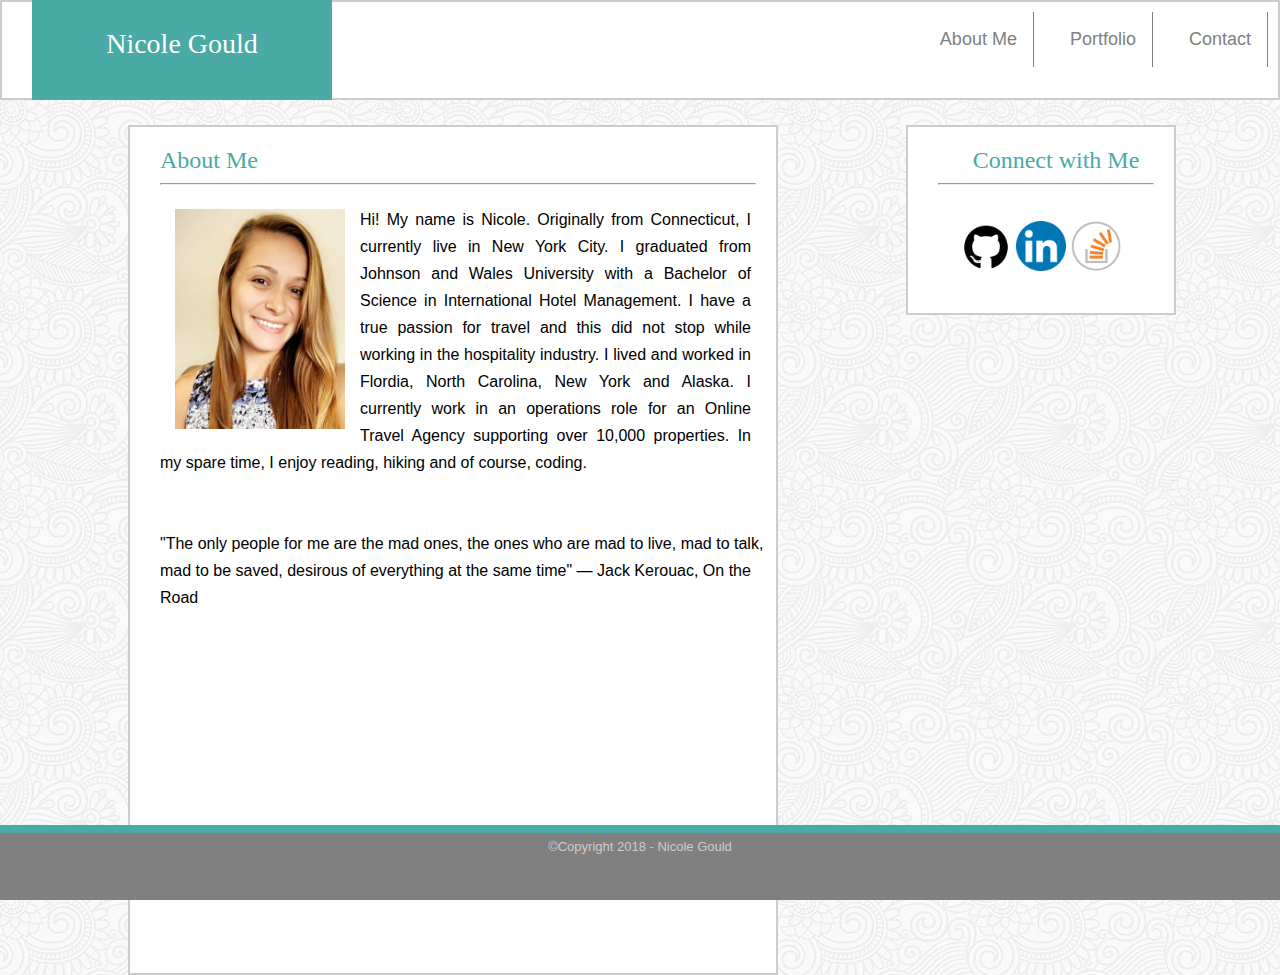
<file: index.html>
<!DOCTYPE html>

<html lang="en-us">

<head>
    <meta charset="UTF-8">
    <title>Nicole Gould</title>
    <link rel="stylesheet" type="text/css" href="./assets/css/reset.css">
    <link rel="stylesheet" type="text/css" href="./assets/css/style.css">
</head>

<body>
    <header>
        <h1>Nicole Gould</h1>
        <nav>
            <ul id="nav">
                <li>
                    <A HREF="contact.html" class="navlink">Contact</A>
                </li>
                <li>
                    <A HREF="portfolio.html" class="navlink">Portfolio</A>
                </li>
                <li>
                    <A HREF="index.html" class="navlink">About Me</A>
                </li>
                <li style="float:right">
                </li>
            </ul>
        </nav>
    </header>

    <div class="container">
        <h2>About Me</h2>
        <hr>
        <section id="main-bio">
            <img id="bio-image" src="assets/images/Nicole.jpg" alt="Nicole" width="200" height="250" style="float: left">
            <br>
            <p id="About-Me">Hi! My name is Nicole. Originally from Connecticut, I currently live in New York City. I graduated from Johnson
                and Wales University with a Bachelor of Science in International Hotel Management. I have a true passion
                for travel and this did not stop while working in the hospitality industry. I lived and worked in Flordia,
                North Carolina, New York and Alaska. I currently work in an operations role for an Online Travel Agency supporting
                over 10,000 properties. In my spare time, I enjoy reading, hiking and of course, coding.
            </p>
            <br>
            <br>
            <p>
                "The only people for me are the mad ones, the ones who are mad to live, mad to talk, mad to be saved, desirous of everything
                at the same time" ― Jack Kerouac, On the Road
            </p>
        </section>
    </div>

    <section class="contact-info">
        <h2>Connect with Me</h2>
        <hr>
        <br>
        <a class="GitHub" href="https://github.com/ngould15" target="_blank">
            <img border="0" alt="GitHub" src="assets/images/if_github_rounded_394187.png" width="50" height="50">
        </a>
        <a class="LinkedIn" href="https://www.linkedin.com/in/nicolegould/" target="_blank">
            <img border="0" alt="LinkedIn" src="assets/images/if_linkedin_834713.png" width="50" height="50">
        </a>
        <a class="StackOverflow" href="https://stackoverflow.com/users/9185273/nicole-gould" target="_blank">
            <img border="0" alt="Stack OVerflow" src="assets/images/if_stackoverflow_1220302.png" width="50" height="50">
        </a>
    </section>

    <footer class="footer">
        <p id="footer-text">©Copyright 2018 - Nicole Gould</p>
    </footer>
</body>

</html>
</file>
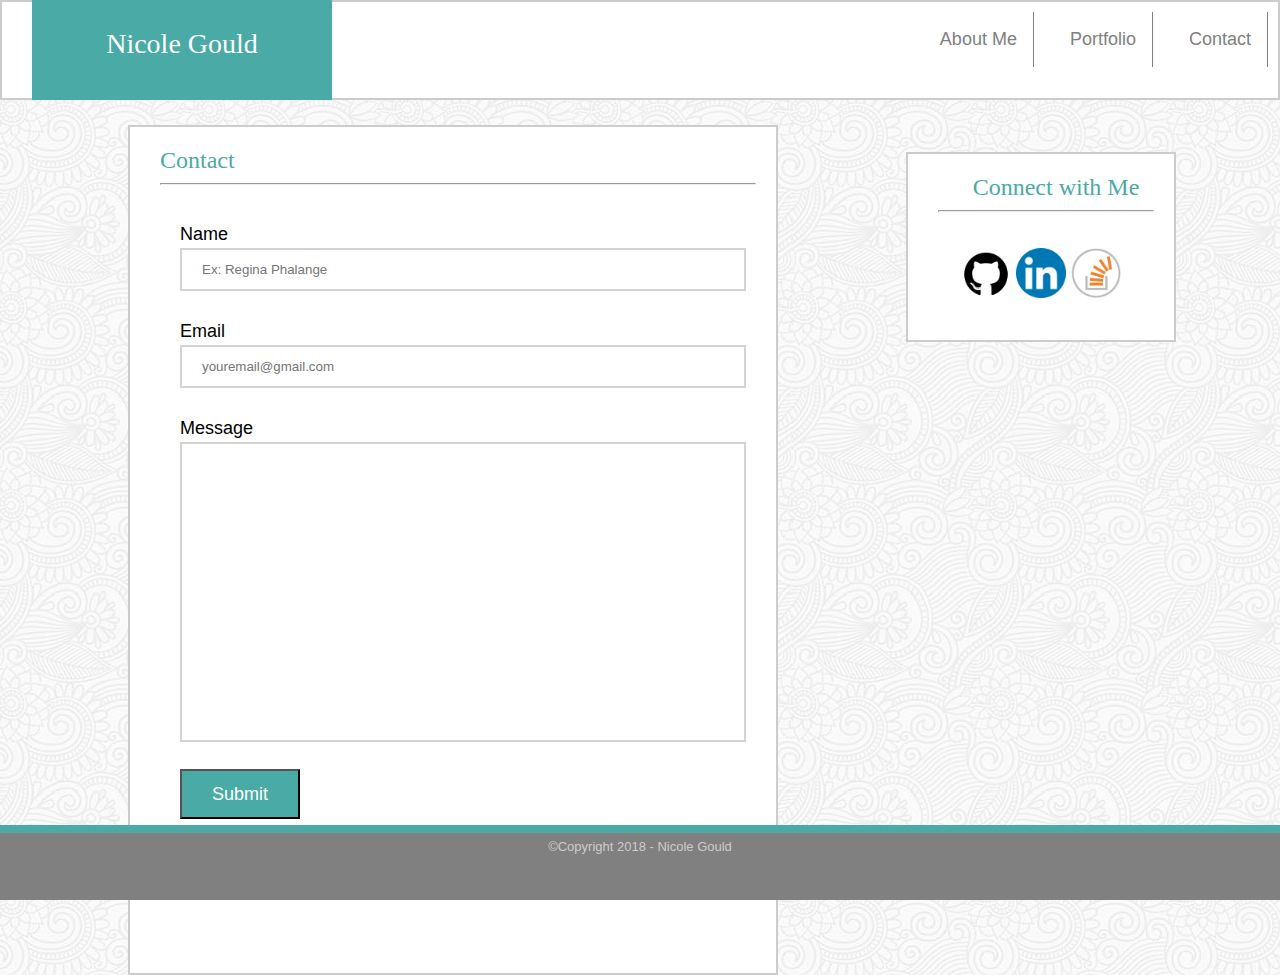
<file: contact.html>
<!DOCTYPE html>

<html lang="en-us">

<head>
    <meta charset="UTF-8">
    <title>Nicole Gould</title>
    <link rel="stylesheet" type="text/css" href="./assets/css/reset.css">
    <link rel="stylesheet" type="text/css" href="./assets/css/style.css">
</head>

<body>
    <header>
        <h1>Nicole Gould</h1>
        <nav>
            <ul id="nav">
                <li>
                    <A HREF="contact.html">Contact</A>
                </li>
                <li>
                    <A HREF="portfolio.html">Portfolio</A>
                </li>
                <li>
                    <A HREF="index.html">About Me</A>
                </li>
                <li style="float:right">
                </li>
            </ul>
        </nav>
    </header>

    <div class="container">
        <h2>Contact</h2>
        <hr>
        <br>
        <section class="contact-form">
            <form action="action_page.php" method="get">
                Name
                <br>
                <input type="text" id="name" name="name" placeholder="Ex: Regina Phalange">
                <br>
                <br> Email
                <br>
                <input type="text" id="email" name="email" placeholder="youremail@gmail.com">
                <br>
                <br> Message
                <br>
                <input type="text" name="message" id="message">
                <br>
                <br>
                <input type="submit" value="Submit" id="submit">
            </form>

        </section>
    </div>
    <br>
    <section class="contact-info">
        <h2>Connect with Me</h2>
        <hr>
        <br>
        <a class="GitHub" href="https://github.com/ngould15" target="_blank">
            <img border="0" alt="GitHub" src="assets/images/if_github_rounded_394187.png" width="50" height="50">
        </a>
        <a class="LinkedIn" href="https://www.linkedin.com/in/nicolegould/" target="_blank">
            <img border="0" alt="LinkedIn" src="assets/images/if_linkedin_834713.png" width="50" height="50">
        </a>
        <a class="StackOverflow" href="https://stackoverflow.com/users/9185273/nicole-gould" target="_blank">
            <img border="0" alt="Stack OVerflow" src="assets/images/if_stackoverflow_1220302.png" width="50" height="50">
        </a>
    </section>
    <footer class="footer">
        <p id="footer-text">©Copyright 2018 - Nicole Gould</p>
    </footer>

</body>

</html>
</file>
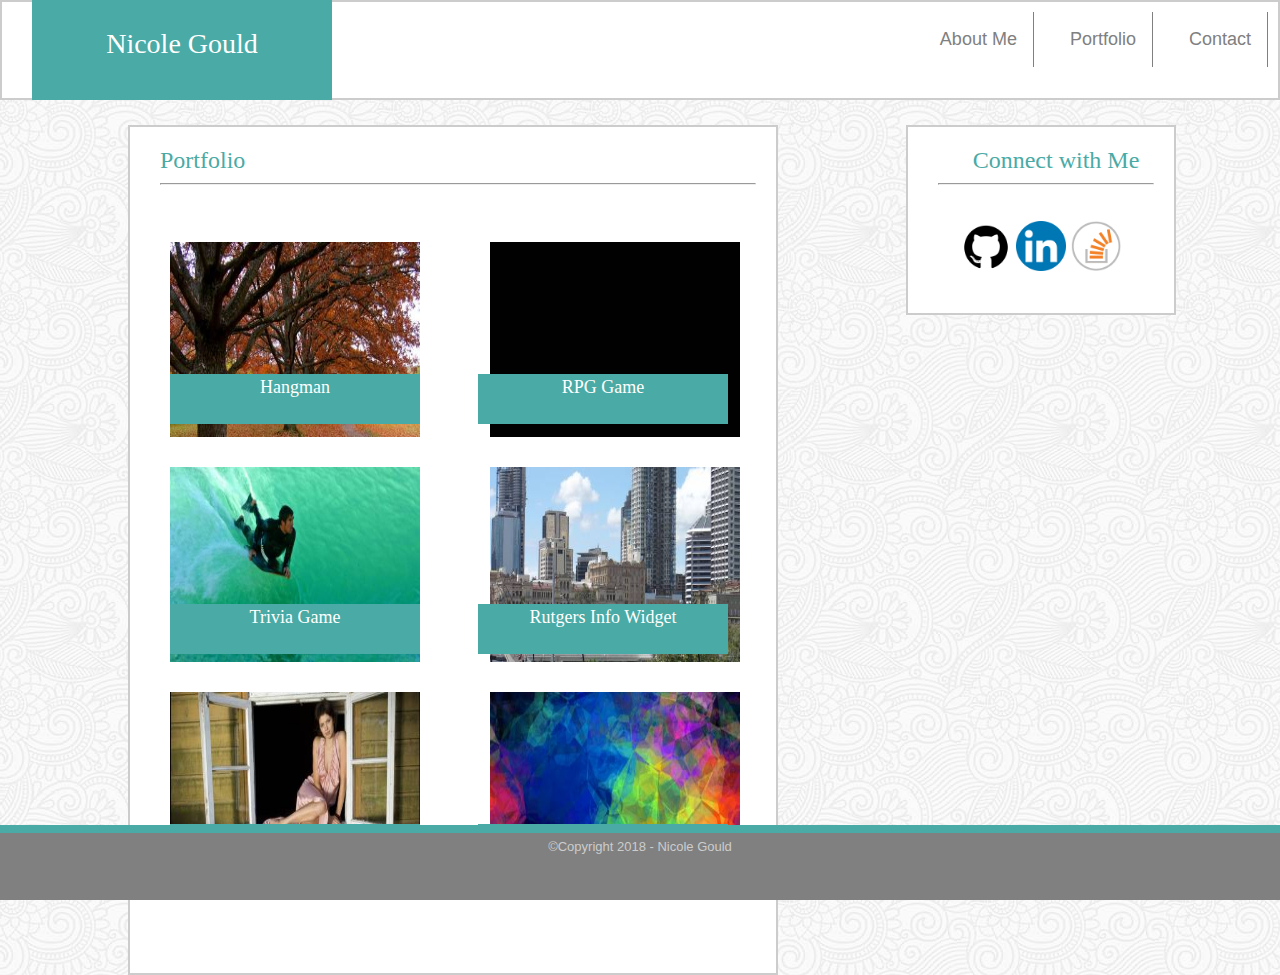
<file: portfolio.html>
<!DOCTYPE html>

<html lang="en-us">

<head>
    <meta charset="UTF-8">
    <title>Nicole Gould</title>
    <link rel="stylesheet" type="text/css" href="./assets/css/reset.css">
    <link rel="stylesheet" type="text/css" href="./assets/css/style.css">
</head>

<body>
    <header>
        <h1>Nicole Gould</h1>
        <nav>
            <ul id="nav">
                <li>
                    <A HREF="contact.html">Contact</A>
                </li>
                <li>
                    <A HREF="portfolio.html">Portfolio</A>
                </li>
                <li>
                    <A HREF="index.html">About Me</A>
                </li>
                <li style="float:right">
                </li>
            </ul>
        </nav>
    </header>

    <div class="container">
        <h2>Portfolio</h2>
        <hr>
        <section id="portfolio">
            <img id="Placeholder-1" src="assets/images/placeholder1.jpeg" alt="Placeholder 1" style="width:250px;height:200px;">
            <p id="PH1">Hangman</p>
            <img id="Placeholder-2" src="assets/images/placeholder2.jpeg" alt="Placeholder 2" style="width:250px;height:200px;">
            <p id="PH2">RPG Game</p>
            <img id="Placeholder-3" src="assets/images/placeholder3.jpeg" alt="Placeholder 3" style="width:250px;height:200px;">
            <p id="PH3">Trivia Game</p>
            <img id="Placeholder-4" src="assets/images/placeholder4.jpeg" alt="Placeholder 4" style="width:250px;height:200px;">
            <p id="PH4">Rutgers Info Widget</p>
            <img id="Placeholder-5" src="assets/images/placeholder5.jpeg" alt="Placeholder 5" style="width:250px;height:200px;">
            <p id="PH5">Rock Paper Scissors</p>
            <img id="Placeholder-6" src="assets/images/placeholder6.jpeg" alt="Placeholder 6" style="width:250px;height:200px;">
            <p id="PH6">Misc</p>
        </section>
    </div>

    <section class="contact-info">
        <h2>Connect with Me</h2>
        <hr>
        <br>
        <a class="GitHub" href="https://github.com/ngould15" target="_blank">
            <img border="0" alt="GitHub" src="assets/images/if_github_rounded_394187.png" width="50" height="50">
        </a>
        <a class="LinkedIn" href="https://www.linkedin.com/in/nicolegould/" target="_blank">
            <img border="0" alt="LinkedIn" src="assets/images/if_linkedin_834713.png" width="50" height="50">
        </a>
        <a class="StackOverflow" href="https://stackoverflow.com/users/9185273/nicole-gould" target="_blank">
            <img border="0" alt="Stack OVerflow" src="assets/images/if_stackoverflow_1220302.png" width="50" height="50">
        </a>
    </section>

    <footer class="footer">
        <p id="footer-text">©Copyright 2018 - Nicole Gould</p>
    </footer>
</body>

</html>
</file>
<file: assets/css/style.css>
* {
    box-sizing: border-box;
}

a { 
    text-decoration: none;
}

.GitHub:hover {
    content: url("../images/if_GitHub_367586.png");
    height: 60px;
    width: 60px;
}

.LinkedIn:hover {
    content: url("../images/if_social_style_2_in_393301.png");
    height: 60px;
    width: 60px;
}

.StackOverflow:hover {
    content: url("../images/if_stackoverflow_rounded_394191.png");
    height: 60px;
    width: 60px;
}

body {
    background-image: url("../images/symphony.png");
    margin: 0;
    padding: 0;
    font-family: 'Arial', 'Helvetica Neue', Helvetica, sans-serif;
    color: black;
    font-size: 18px;
    line-height: 150%;
}

h1 {
    background-color:#4aaaa5;
    padding-top: 30px;
    height: 100px;
    width: 300px;
    color: white;
    font-family: 'Georgia', Times, Times New Roman, serif;
    font-size: 28px;
    text-align: center;
    float: left;
    margin-left: 30px;
    margin-top: -2px;
}

header {
    height:100px;
    width: 100%;
    background: #ffffff;
    border:2px solid #cccccc;
    margin:0px auto;
}

.container {
    width: 100%;
}

h2 {
    color: #4aaaa5;
    font-family: 'Georgia', Times, Times New Roman, serif;
    font-size: 24px;
    margin-left: 30px;
    margin-top: 20px;
}


#main-bio{
margin-left: 30px;
font-size: 16px;
font-family: Arial, Helvetica, sans-serif;
}

#About-Me{
    text-align: justify;
    margin-right: 25px;
    margin-top: -15px;
}

#bio-image{
    padding:15px;
}

.container{
    float: left;
    clear: both;
    width: 650px;
    height: 850px;
    background: #ffffff;
    border:2px solid #cccccc;
    margin-left: 10%;
    margin-top: 25px;
}

#nav ul {
    list-style-type: none;
    margin-right: 20px;
    padding: 0;
    overflow: hidden;
    background-color: #ffffff;
}

#nav li {
    float: right;
    display: inline;
    padding: 10px;
}

#nav li a {
    display: block;
    color: grey;
    text-align: center;
    padding: 14px 16px;
    text-decoration: none;
    border-right: 1px solid grey;
}

#nav li:last-child a {
    border-right: none;
}

.contact-form {
    margin-left: 50px
}

#message {
    height: 300px;
}

input[type=text] {
    width: 95%;
    padding: 12px 20px;
    box-sizing: border-box;
    border: 2px solid lightgrey;
}

#submit {
    color: #fff;
    font-size: 18px;
    width: 120px;
    height: 50px;
    background:#4aaaa5; 
   }

#Placeholder-1 {
    margin: 12px 20px 12px 40px;
    position: absolute;
    padding-top: 5px;
    top: 225px;
}

#PH1 {
    background-color: #4aaaa5;
    height: 50px;
    width: 250px;
    color: white;
    font-family: Georgia, 'Times New Roman', Times, serif;
    font-size: 18px;
    text-align: center;
    text-justify: auto;
    /* float: left; */
    position: relative;
    /* margin-left: 55px; */
    left: 40px;
    top: 180px;
}

#Placeholder-2 {
    margin: 12px 20px 12px 40px;
    padding-top: 5px;
    position: absolute;
    top: 225px;
    left: 450px;
}

#PH2 {
    background-color: #4aaaa5;
    height: 50px;
    width: 250px;
    color: white;
    font-family: Georgia, 'Times New Roman', Times, serif;
    font-size: 18px;
    text-align: center;
    /* float: left; */
    position: relative;
    /* margin-left: 55px; */
    left: 348px;
    top: 130px;
}

#Placeholder-3 {
    margin: 12px 20px 12px 40px;
    padding-top: 5px;
    position: absolute;
    top: 450px;
}

#PH3 {
    background-color: #4aaaa5;
    height: 50px;
    width: 250px;
    color: white;
    font-family: Georgia, 'Times New Roman', Times, serif;
    font-size: 18px;
    text-align: center;
    /* float: left; */
    position: relative;
    /* margin-left: 55px; */
    left: 40px;
    top: 310px;
}

#Placeholder-4 {
    margin: 12px 20px 12px 40px;
    padding-top: 5px;
    position: absolute;
    top: 450px;
    left: 450px;
}

#PH4 {
    background-color: #4aaaa5;
    height: 50px;
    width: 250px;
    color: white;
    font-family: Georgia, 'Times New Roman', Times, serif;
    font-size: 18px;
    text-align: center;
    /* float: left; */
    position: relative;
    /* margin-left: 55px; */
    left: 348px;
    top: 260px;
}

#Placeholder-5 {
    margin: 12px 20px 12px 40px;
    padding-top: 5px;
    position: absolute;
    top: 675px;
}

#PH5 {
    background-color: #4aaaa5;
    height: 50px;
    width: 250px;
    color: white;
    font-family: Georgia, 'Times New Roman', Times, serif;
    font-size: 18px;
    text-align: center;
    /* float: left; */
    position: relative;
    /* margin-left: 55px; */
    left: 40px;
    top: 430px;
}

#Placeholder-6 {
    margin: 12px 20px 12px 40px;
    padding-top: 5px;
    position: absolute;
    top: 675px;
    left: 450px;
}

#PH6 {
    background-color: #4aaaa5;
    height: 50px;
    width: 250px;
    color: white;
    font-family: Georgia, 'Times New Roman', Times, serif;
    font-size: 18px;
    text-align: center;
    /* float: left; */
    position: relative;
    /* margin-left: 55px; */
    left: 348px;
    top: 380px;
}

.contact-info {
    width: 270px;
    height: 190px;
    background: #ffffff;
    border:2px solid #cccccc;
    margin-left: 10%;
    float: left;
    margin-top: 25px;
    text-align: center;
}

hr { 
    display: block;
    margin-top: 0.5em;
    margin-bottom: 0.5em;
    margin-left: 30px;
    margin-right: 20px;
    border-style: inset;
    border-width: 1px;
}

.footer {
    position: fixed;
    right: 0;
    bottom: 0;
    left: 0;
    height: 75px;
    background-color: grey;
    color: #cccccc;
    text-align: center;
    border-top: 8px solid #4aaaa5;
}

.centered {
    clear: both;
    float: left;
}

#footer-text {
    font-size: 13px;
}
</file>
